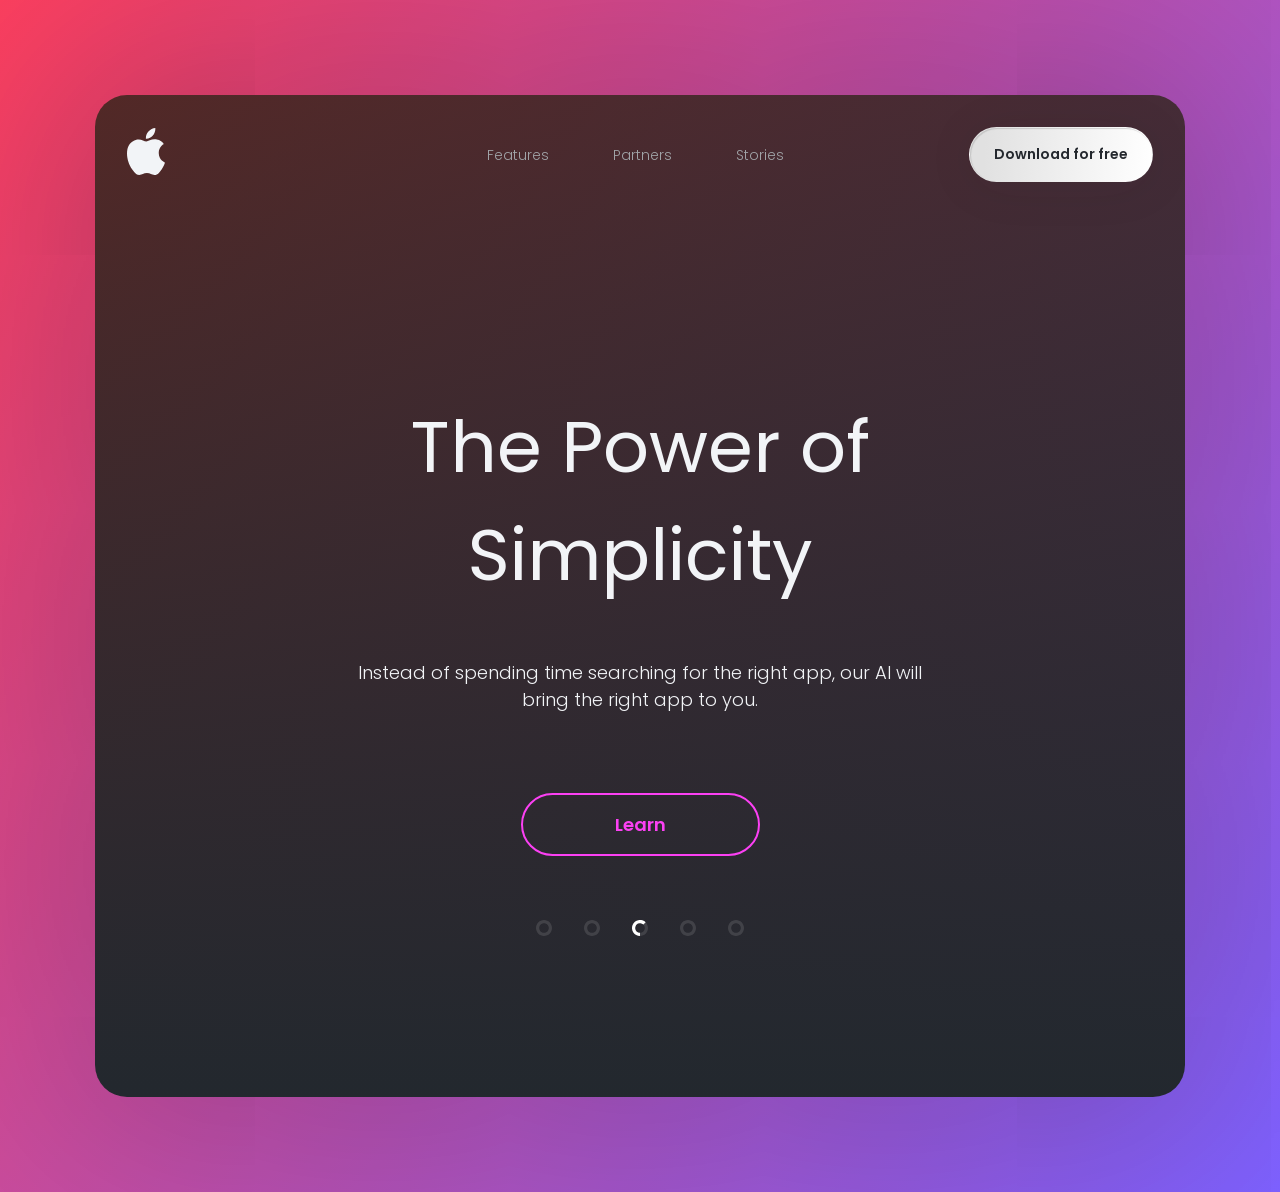
<file: index.html>
<!DOCTYPE html>
<html lang="en">
  <head>
    <meta charset="UTF-8" />
    <meta http-equiv="X-UA-Compatible" content="IE=edge" />
    <meta name="viewport" content="width=device-width, initial-scale=1.0" />
    <title>Power of simple</title>
    <link rel="preconnect" href="https://fonts.googleapis.com" />
    <link rel="preconnect" href="https://fonts.gstatic.com" crossorigin />
    <link
      href="https://fonts.googleapis.com/css2?family=Poppins:wght@300;400;600;700&display=swap"
      rel="stylesheet"
    />
    <link
      href="https://fonts.googleapis.com/icon?family=Material+Icons"
      rel="stylesheet"
    />
    <link rel="stylesheet" href="style.css" />
  </head>
  <body>
    <div class="container">
      <header class="header">
        <a href="/" class="logo">
          <img src="img/logo.svg" alt="Apple" />
        </a>
        <nav class="nav">
          <label for="menu" class="burger-icon">
            <span class="material-icons"> menu </span>
          </label>
          <input id="menu" class="burger-input" type="checkbox" />
          <ul>
            <li>
              <a href="">Features</a>
            </li>
            <li>
              <a href="">Partners</a>
            </li>
            <li>
              <a href="">Stories</a>
            </li>
          </ul>
        </nav>
        <a href="/" class="btn">Download for free</a>
      </header>
      <main>
        <h1>The Power of Simplicity</h1>
        <p>
          Instead of spending time searching for the right app, our AI will
          bring the right app to you.
        </p>
        <a href="/" class="link">Learn</a>
        <div class="progress">
          <img src="img/circle.svg" alt="circle" />
          <img src="img/circle.svg" alt="circle" />
          <img src="img/half-circle.svg" alt="half-circle" />
          <img src="img/circle.svg" alt="circle" />
          <img src="img/circle.svg" alt="circle" />
        </div>
      </main>
    </div>
  </body>
</html>
</file>
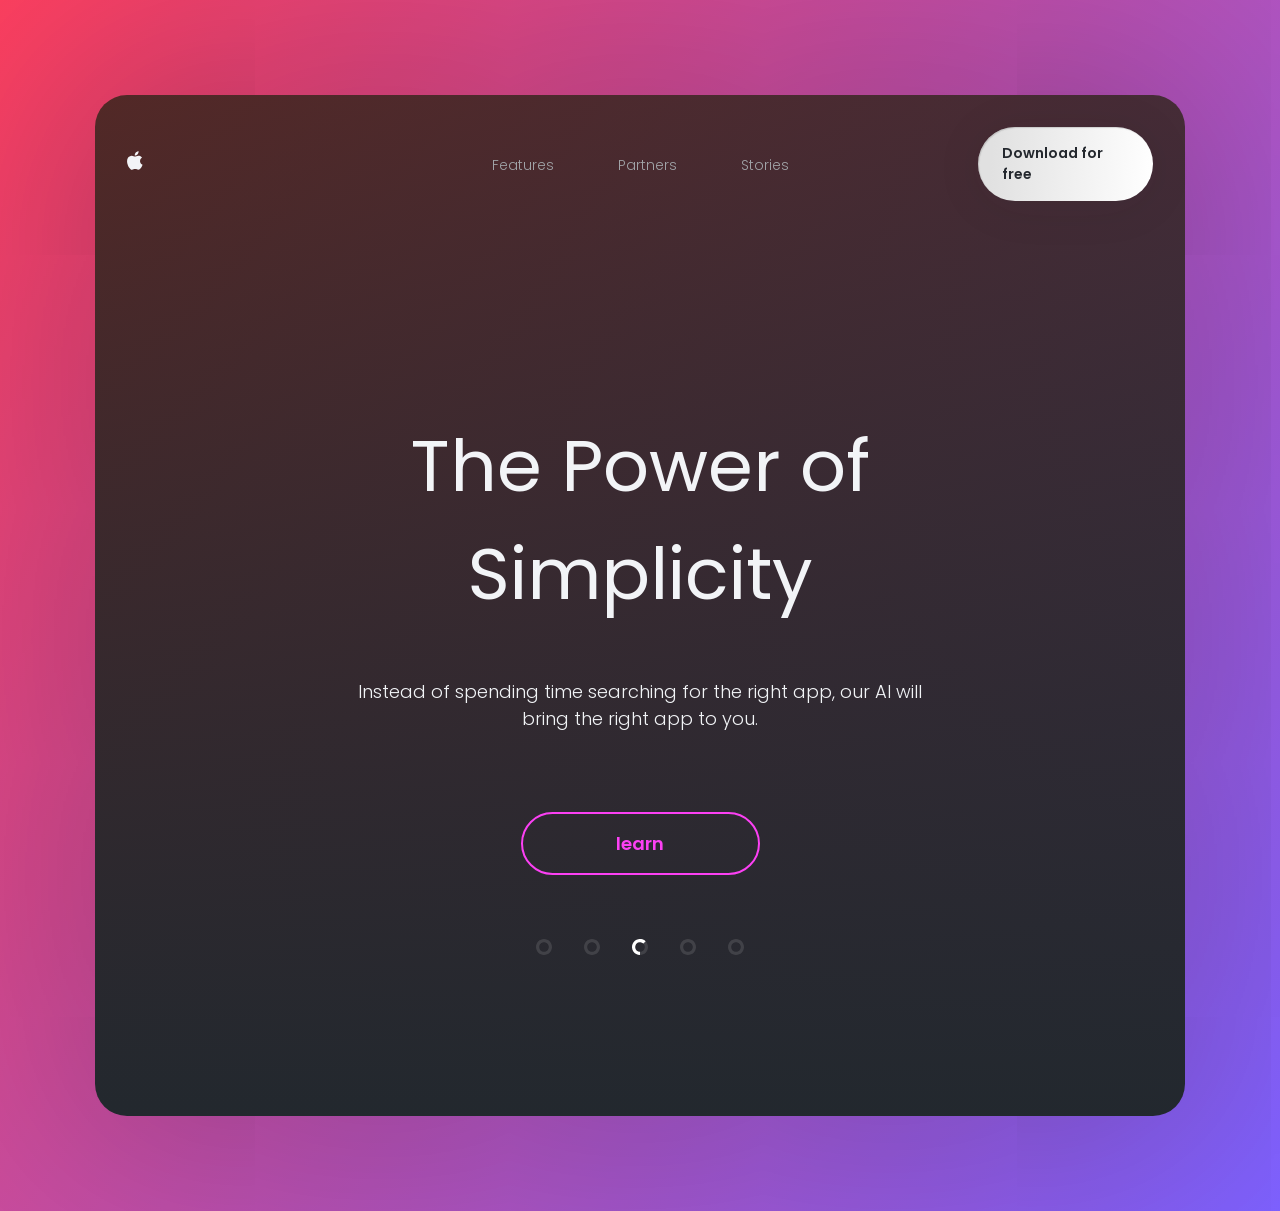
<file: power/index.html>
<!DOCTYPE html>
<html lang="en">
<head>
    <meta charset="UTF-8">
    <meta http-equiv="X-UA-Compatible" content="IE=edge">
    <meta name="viewport" content="width=device-width, initial-scale=1.0">
    <title>Document</title>
    <link rel="preconnect" href="https://fonts.googleapis.com">
<link rel="preconnect" href="https://fonts.gstatic.com" crossorigin>
<link href="https://fonts.googleapis.com/css2?family=Poppins:wght@300;400;600;700&display=swap" rel="stylesheet">
<link rel="stylesheet" href="style.css">
<body>
    <div class="container">
     <header class="header">
        <a href="/" class="logo">
        <img src="img/logo.svg" alt="Apple">  
        </a>
      <nav class="nav">
        <ul>
            <li>
                <a href="">Features</a>
            </li>
            <li>
                <a href="">Partners</a>
            </li>
            <li>
                <a href="">Stories</a>
            </li>
        </ul>
      </nav>
      <a href="/" class="btn">Download for free</a>
     </header>
     <main>
        <h1>The Power of Simplicity</h1>
        <p>Instead of spending time searching for the right app, our AI will bring the right app to you.</p>
        <a href="/"class="link">learn</a>
        <div class="progress">
            <img src="img/circle.svg" alt="circle">
            <img src="img/circle.svg" alt="circle">
            <img src="img/half-circle.svg" alt="half-circle">
            <img src="img/circle.svg" alt="circle">
            <img src="img/circle.svg" alt="circle">
        </div>  
    </main>
    </div>
</body>
</html>
</file>
<file: style.css>
@import "base.css";
@import "main.css";
@import "media.css";
</file>
<file: power/style.css>
@import "base.css";
.container {
  max-width: 1410px;
  width: 100%;
  background: linear-gradient(
    180deg,
    rgba(43, 34, 21, 0.8) -1.22%,
    #22282e 101.33%
  );
  box-shadow: 0px 0px 250px rgba(0, 0, 0, 0.3);
  border-radius: 32px;
}
li {
  list-style: none;
}
.header,
ul {
  display: flex;
  align-items: center;
}
.header {
  padding: 32px;
  justify-content: space-between;
}
.btn {
  background: linear-gradient(93.22deg, #e1e1e1 8.37%, #ffffff 99.95%);
  box-shadow: 0px 4px 50px rgba(37, 37, 37, 0.08),
    inset 1px 1px 1px rgba(135, 135, 135, 0.32);
  border-radius: 999px;
  padding: 16px 24px;
  font-family: "Poppins";
  font-weight: 600;
  font-size: 14px;
  line-height: 21px;
  color: #24282e;
  cursor: pointer;
  border: 0;
  outline: 0;
  display: inline-block;
}
.nav a {
  font-family: "Poppins";
  font-weight: 300;
  font-size: 14px;
  line-height: 21px;
  color: #a0a3a7;
}
ul {
  gap: 64px;
}
.logo,
.btn {
  flex-basis: 175px;
}
main {
  padding-top: 179px;
  padding-bottom: 161px;
  display: flex;
  justify-content: center;
  flex-direction: column;
  align-items: center;
  text-align: center;
  max-width: 598px;
  margin-left: auto;
  margin-right: auto;
}
h1 {
  font-family: "Poppins";
  font-weight: 400;
  font-size: 72px;
  line-height: 108px;
  color: #f2f4f7;
  margin: 0;
  margin-bottom: 32px;
}
p {
  font-family: "Poppins";
  font-weight: 300;
  font-size: 18px;
  line-height: 27px;
  color: #f2f4f7;
  margin-bottom: 80px;
}
.link {
  display: inline-block;
  font-family: "Poppins";
  font-weight: 600;
  font-size: 18px;
  line-height: 27px;
  border: 2px solid #fc40f4;
  padding: 16px 24px;
  min-width: 239px;
  border-radius: 999px;
  color: #fc40f4;
}
.progress {
  margin-top: 64px;
  display: flex;
  gap: 32px;
}
</file>
